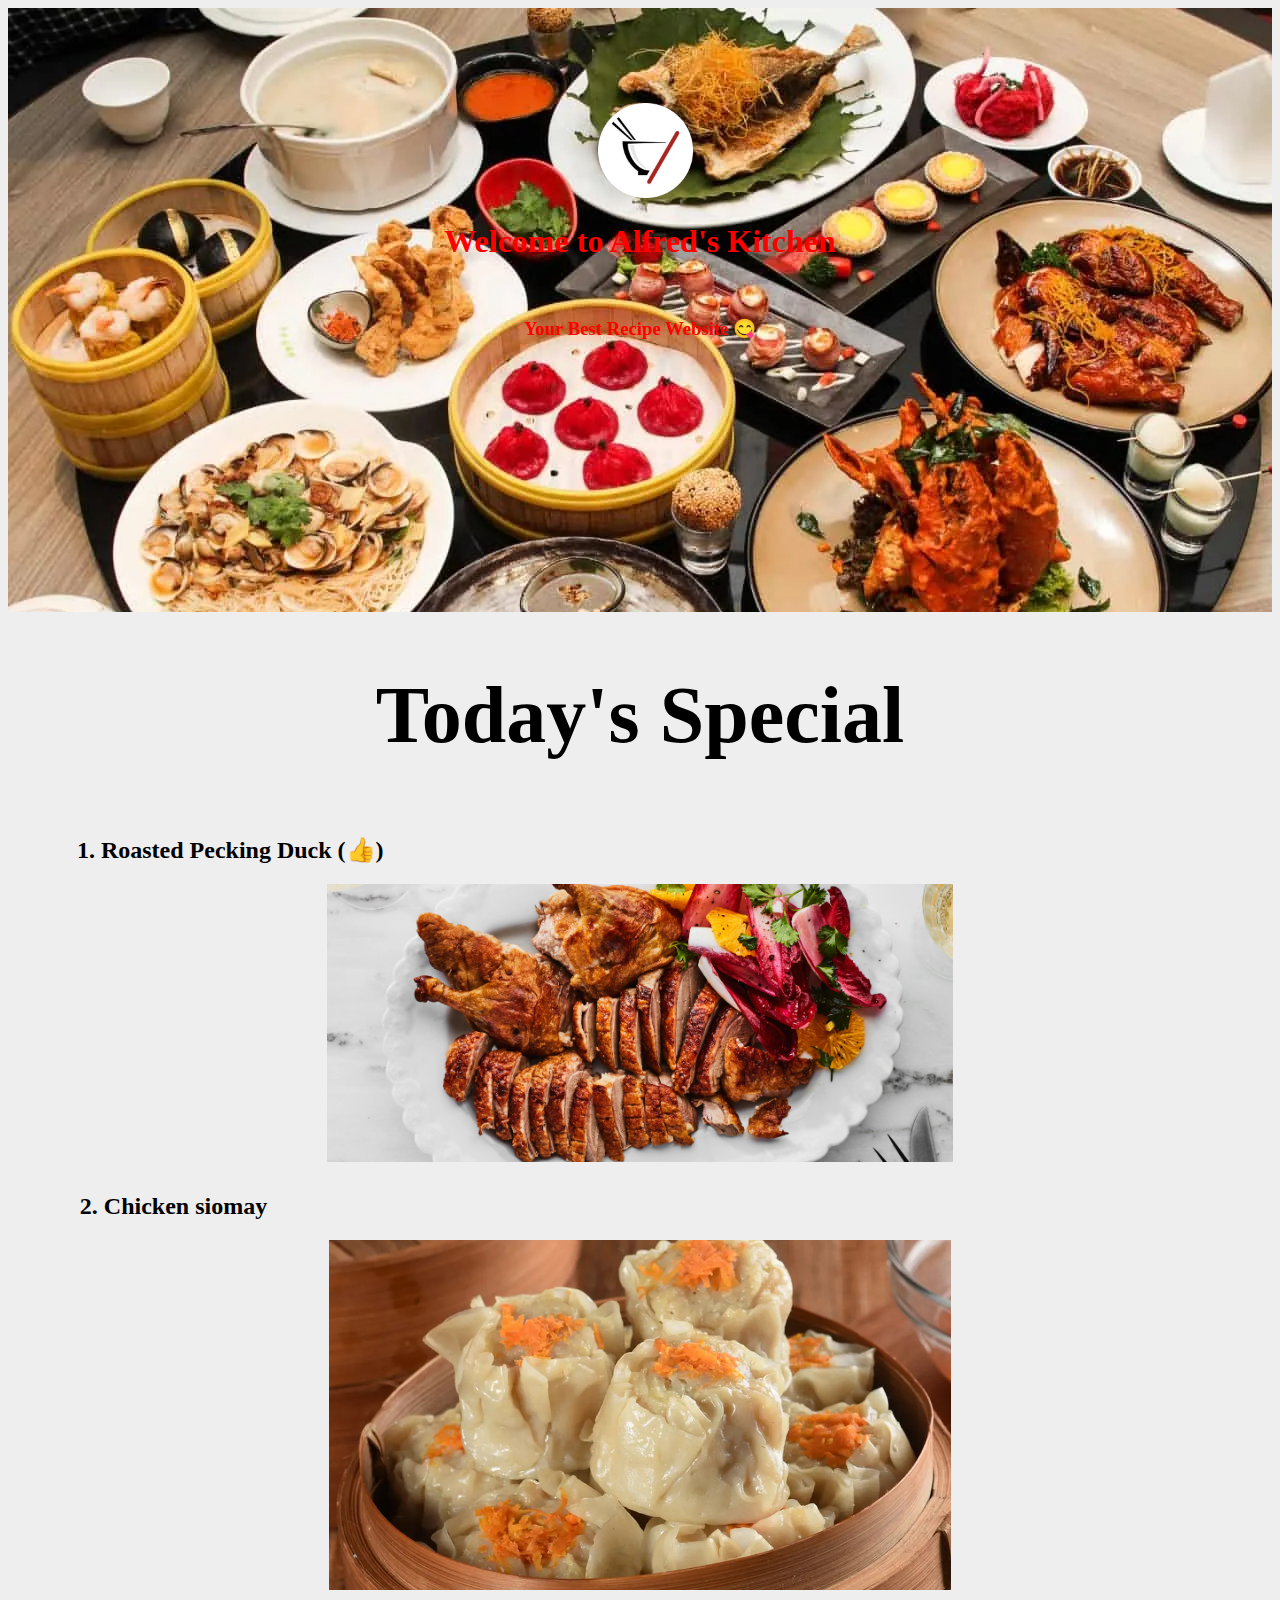
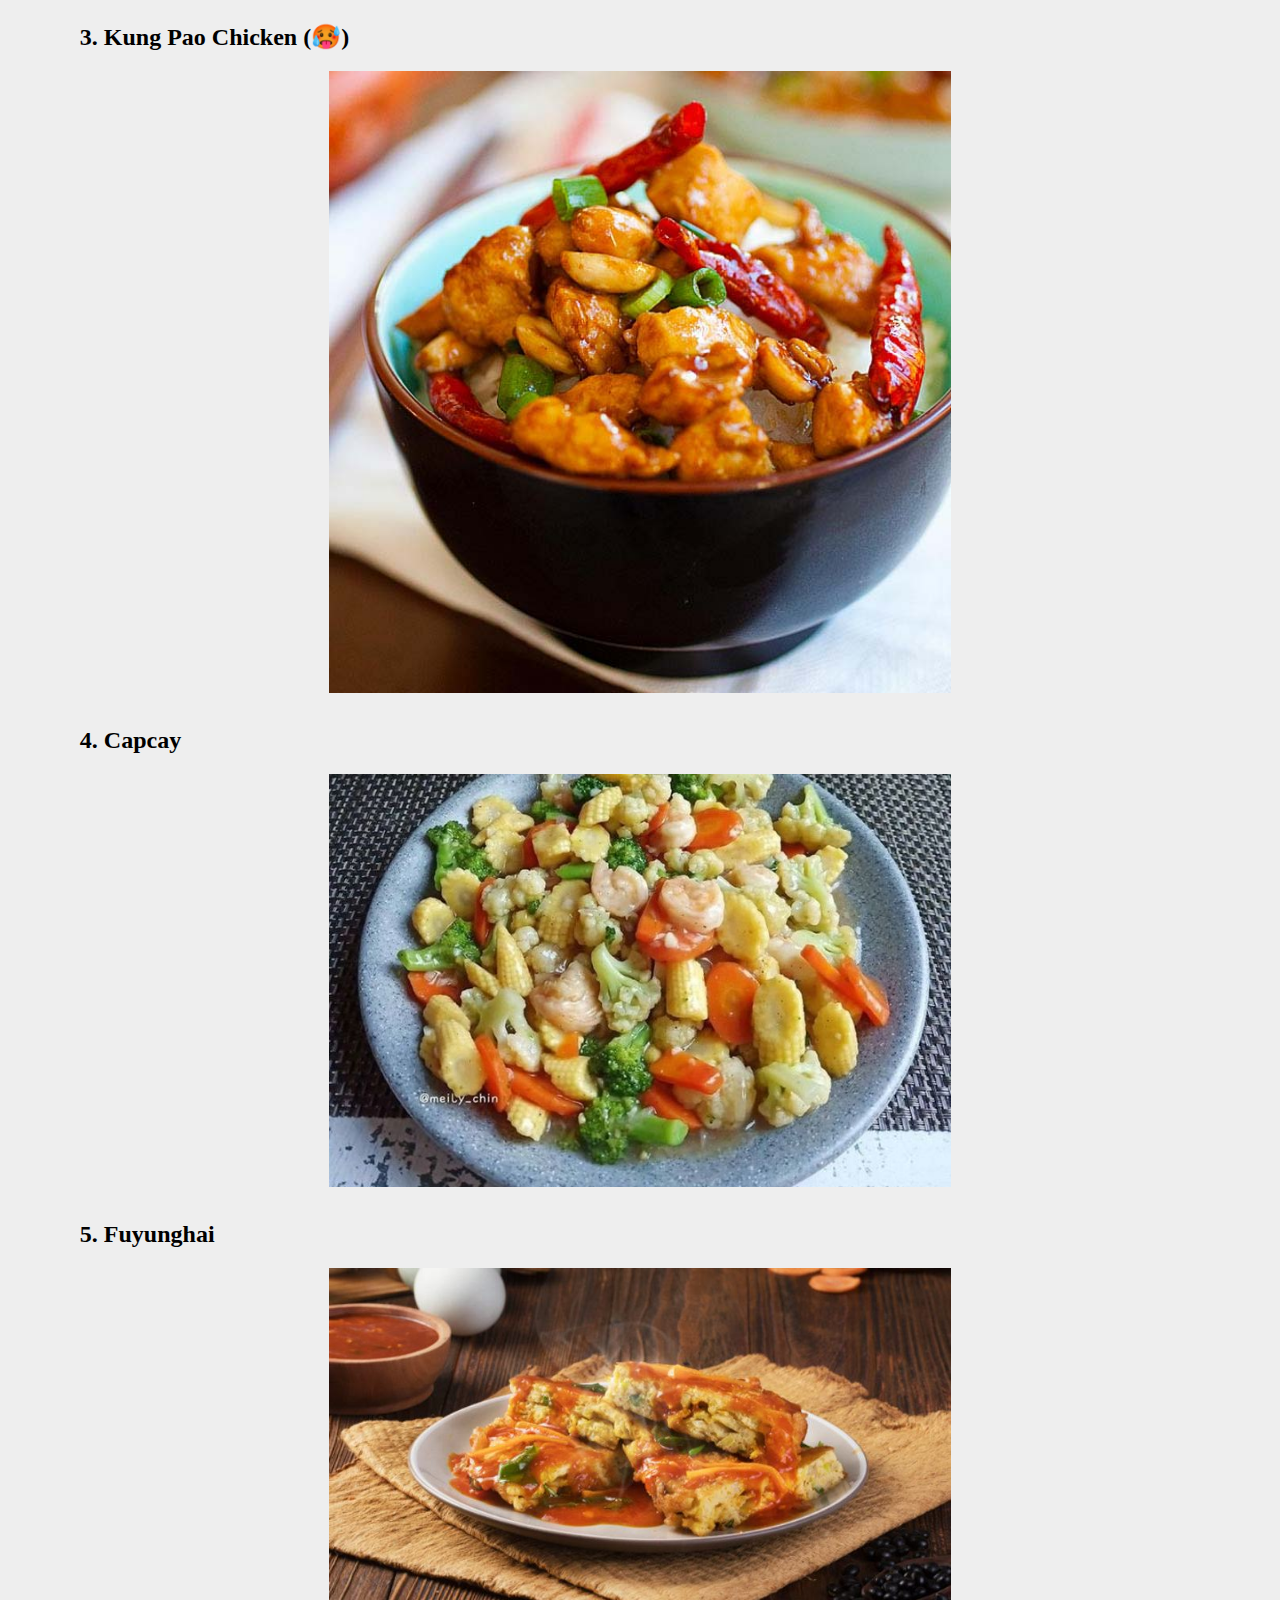
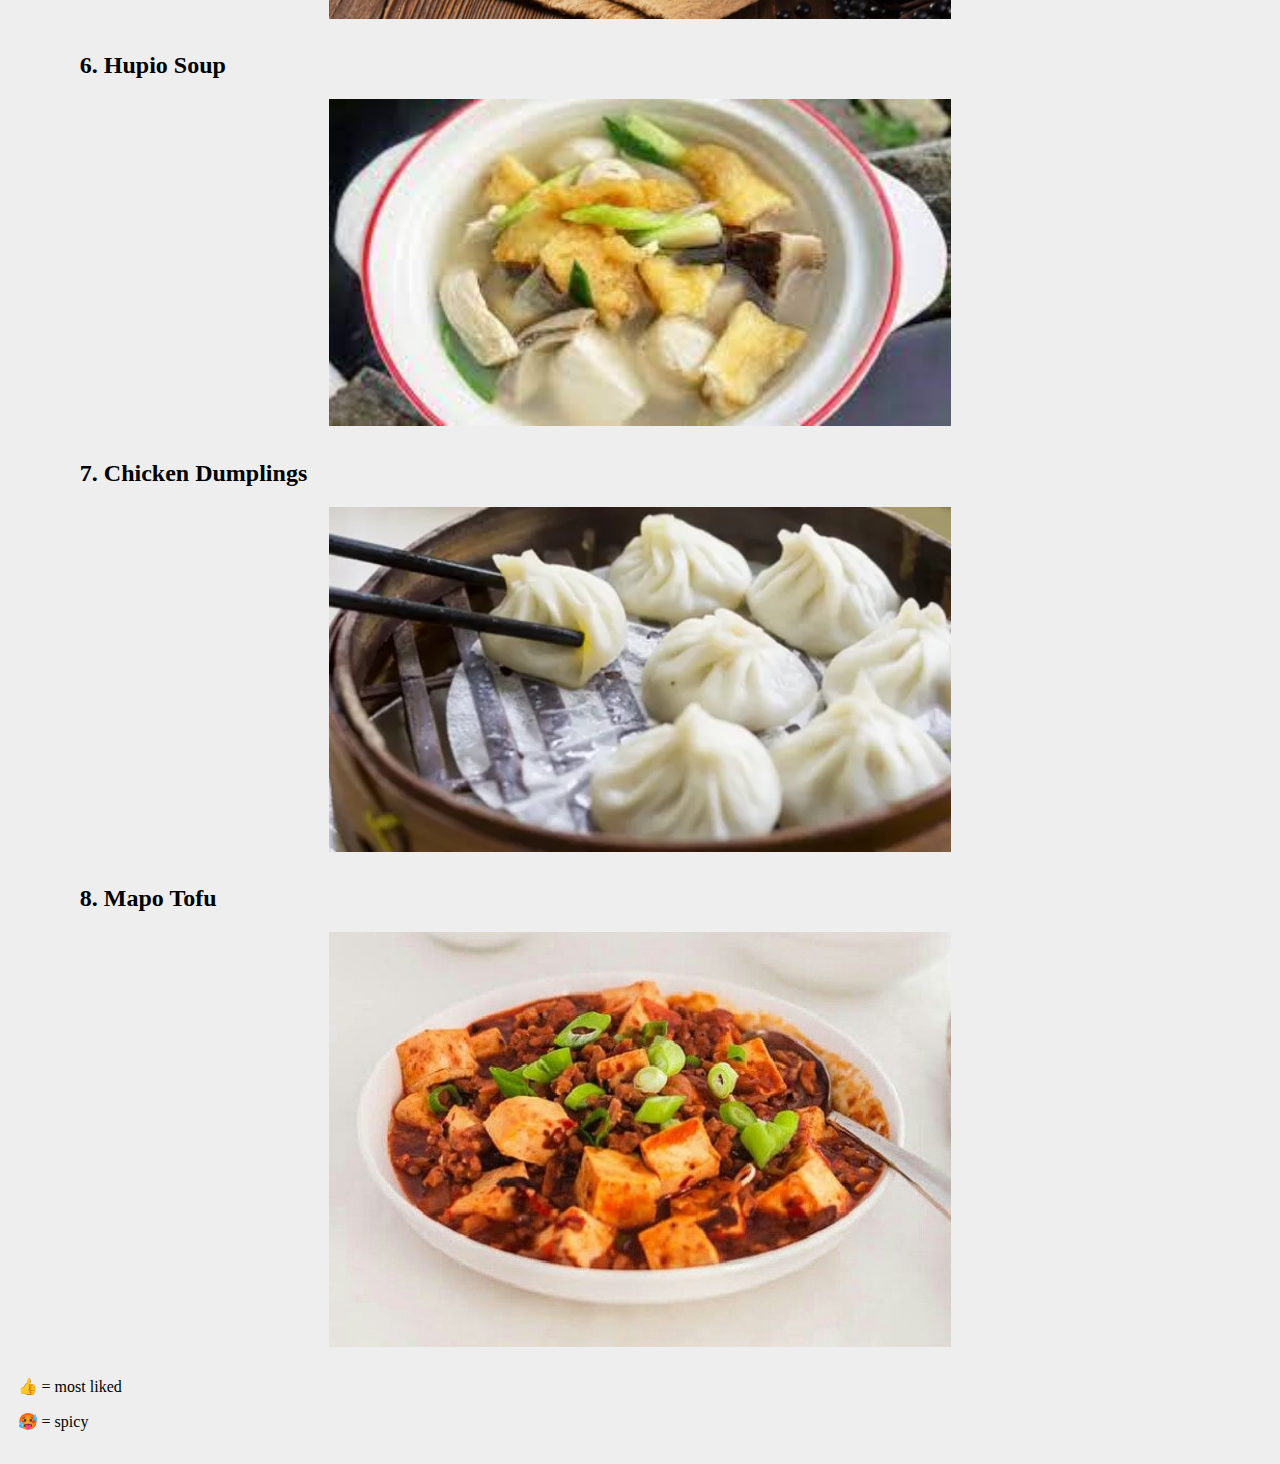
<file: index.html>
<!DOCTYPE html>
    <html>
        <head>
            <meta charset="utf-8">
            <title> Alfred's Kitchen </title>
            <link rel="stylesheet" href="style.css">
            <link rel="icon"
                href="img-alfred/logo.jpeg"
                type="image/icon type">
        </head>

        <body>
            <header>
                <img src="img-alfred/logo-modified.png" alt="Alfred's Kitchen logo" width="95rem" id="logo" class="Edit3">
                <br>
                <h1 class="Edit3"> Welcome to Alfred's Kitchen </h1>
                <br>
                <h3 class="Edit3"> Your Best Recipe Website 😋 </h3>    
            </header>
            
            <article>
                <h1 id="Headings1"> <center>Today's Special </center></h1>
                <article class="specials">
                    <h2 class="Edit1"> 1. Roasted Pecking Duck (👍)</h2>
                    <a href="Special-1.html"> <center><img src="img-alfred/special-1.webp" alt="Roasted Duck image" width="50%"></center></a>
                </article>
                <article>
                    <h2 class="Edit1"> 2. Chicken siomay </h2>
                    <a href="Special-2.html"> <center> <img src="img-alfred/special-2.webp" alt="Chicken Siomay image" width="50%"></center></a>
                </article>
                <article>
                    <h2 class="Edit1"> 3. Kung Pao Chicken (🥵)</h2>
                    <a href="Special-3.html"> <center> <img src="img-alfred/Special-3.jpeg" alt="Kung Pao Chicken image" width="50%"></center></a>
                </article>
                <article>
                    <h2 class="Edit1">4. Capcay</h2>
                    <a href="Special-4.html"><center> <img src="img-alfred/Special-4.jpeg" alt="Capcay image" width="50%"></center></a>
                </article>
                <article>
                    <h2 class="Edit1"> 5. Fuyunghai</h2>
                    <a href="Special-5.html"><center><img src="img-alfred/Special-5.jpeg" alt="Fuyunghai image" width="50%"></center></a>
                </article>
                <article>
                    <h2 class="Edit1"> 6. Hupio Soup</h2>
                    <a href="Special-6.html"><center><img src="img-alfred/Special-6.jpeg" alt="Hupio Soul image" width="50%"></center></a>
                </article>
                <article>
                    <h2 class="Edit1">7. Chicken Dumplings</h2>
                    <a href="Special-7.html"> <center><img src="img-alfred/Special-7.webp" alt="Chicken Dumpling image" width="50%"></center></a>
                </article>
                <article>
                    <h2 class="Edit1">8. Mapo Tofu</h2>
                    <a href="Special-8.html"> <center> <img src="img-alfred/Special-8.jpeg" alt=" Mapo Tofu image" width="50%"></center></a>
                </article>
                <article>
                    <p> 👍 = most liked</p>
                    <p> 🥵 = spicy </p>
                </article>
            </article>

           

            

    </html>
</file>
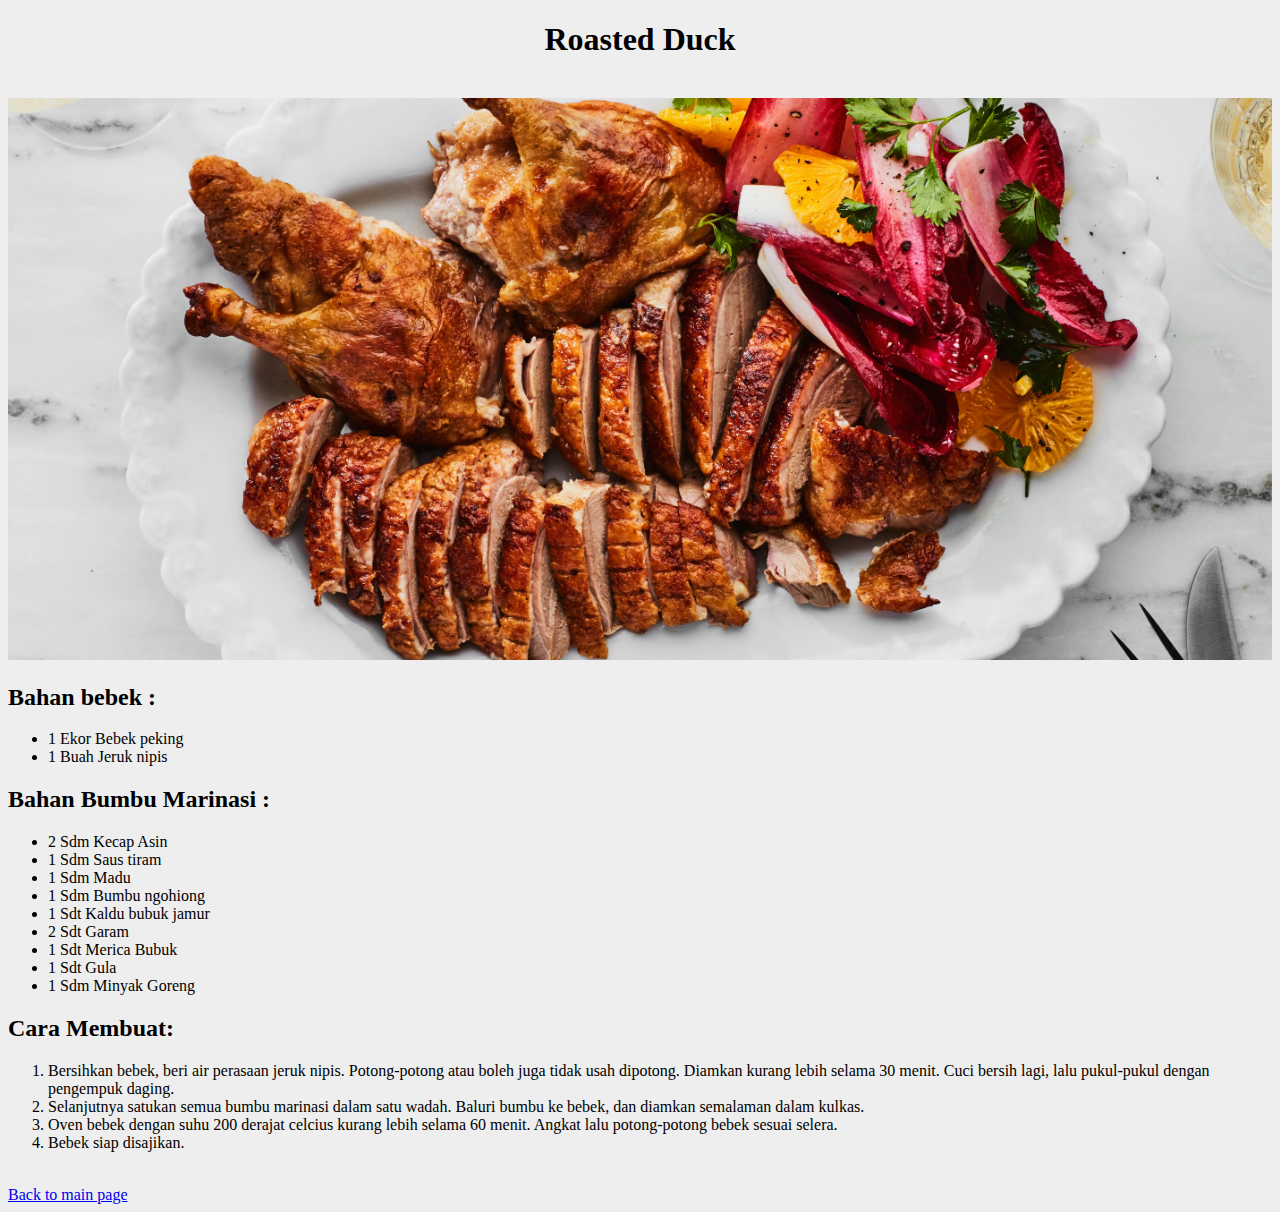
<file: Special-1.html>
<!DOCTYPE html>
    <html>
        <head>
            <meta charset="utf-8">
            <title> Alfred's Kitchen </title>
            <link rel="stylesheet" href="style.css">
            <link rel="icon"
                href="img-alfred/logo.jpeg"
                type="image/icon type">
        </head>

        <body>
            <h1> <center>Roasted Duck</center> </h1>
            <br>
            <img src="img-alfred/special-1.webp" alt="Roasted Duck image" width="100%">
            <br>
            <h2> Bahan bebek : </h2>

            <ul>
                <li> 1 Ekor Bebek peking </li>
                <li> 1 Buah Jeruk nipis</li>
            </ul>

            <h2> Bahan Bumbu Marinasi : </h2>
            <ul>
                <li>2 Sdm Kecap Asin </li>
                <li>1 Sdm Saus tiram</li>
                <li>1 Sdm Madu</li>
                <li>1 Sdm Bumbu ngohiong</li>
                <li>1 Sdt Kaldu bubuk jamur</li>
                <li>2 Sdt Garam</li>
                <li>1 Sdt Merica Bubuk</li>
                <li>1 Sdt Gula</li>
                <li>1 Sdm Minyak Goreng</li>

            </ul>
            
            <h2> Cara Membuat: </h2>
            <ol>
                <li>Bersihkan bebek, beri air perasaan jeruk nipis. Potong-potong atau boleh juga tidak usah dipotong. Diamkan kurang lebih selama 30 menit. Cuci bersih lagi, lalu pukul-pukul dengan pengempuk daging.</li>
                <li>Selanjutnya satukan semua bumbu marinasi dalam satu wadah. Baluri bumbu ke bebek, dan diamkan semalaman dalam kulkas.</li>
                <li>Oven bebek dengan suhu 200 derajat celcius kurang lebih selama 60 menit. Angkat lalu potong-potong bebek sesuai selera.</li>
                <li>Bebek siap disajikan.</li>
            </ol>
            <br>

            <a href="index.html">Back to main page</a>
        </body>
</file>
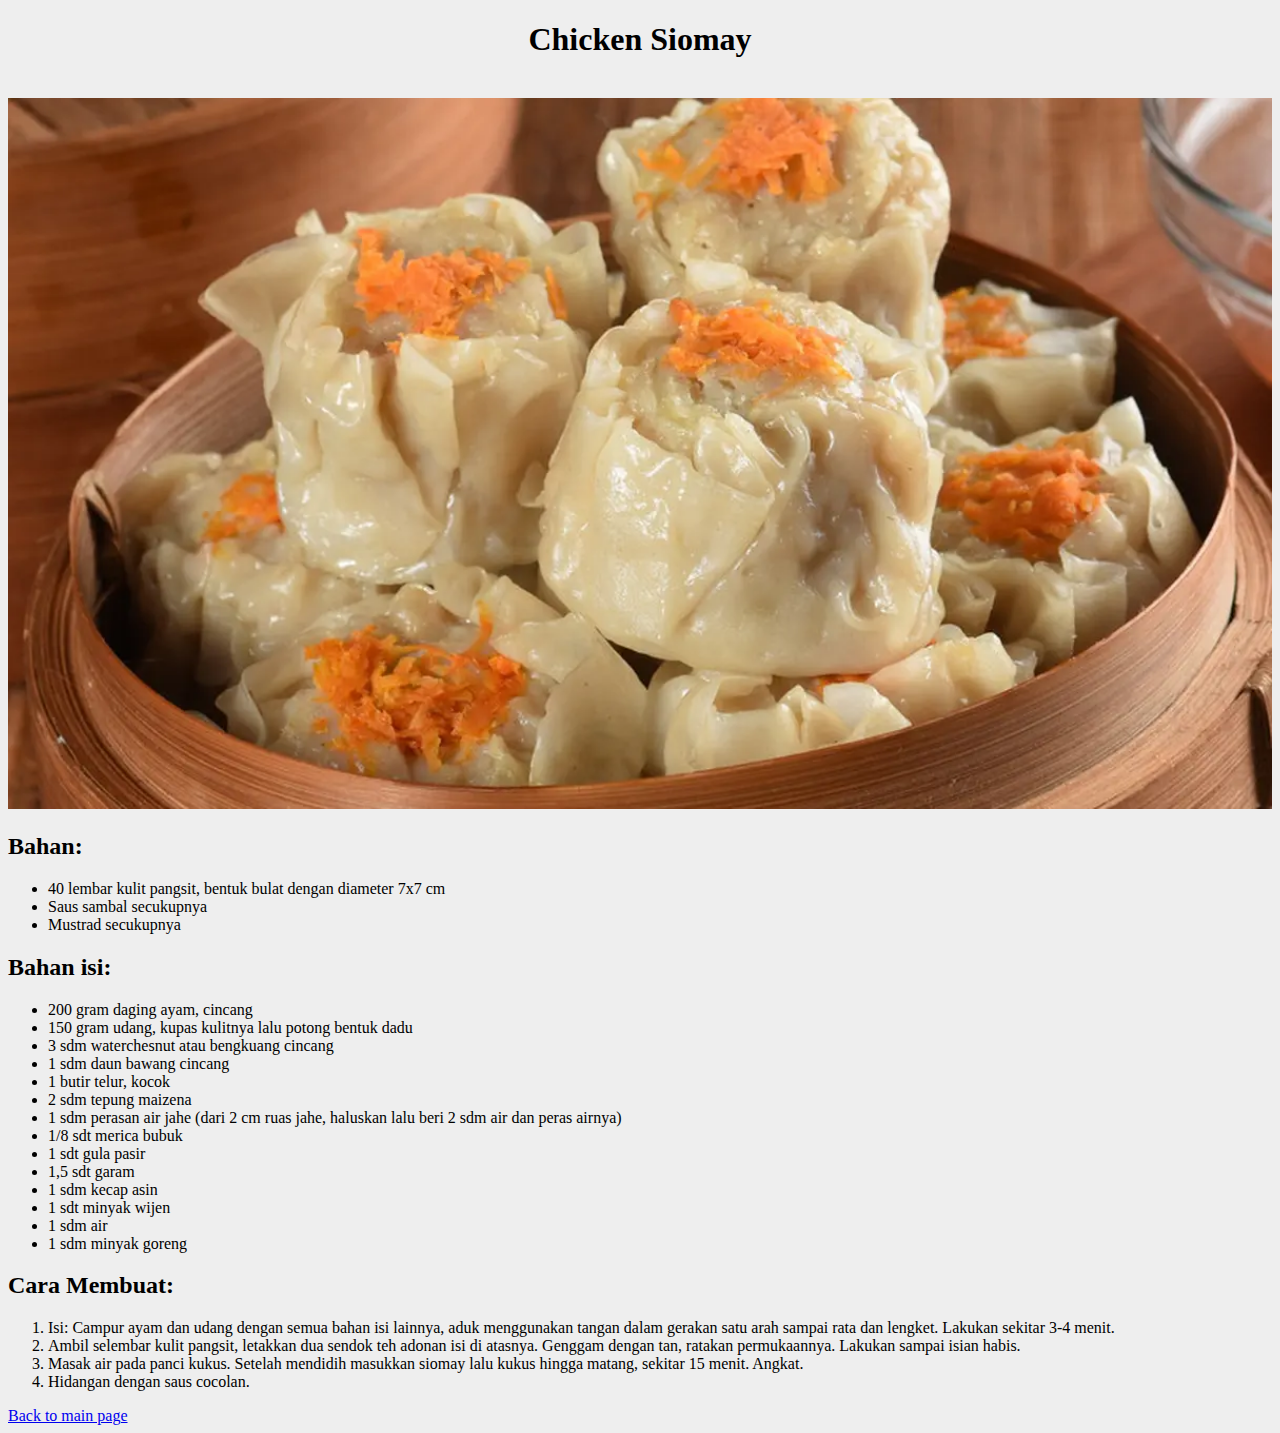
<file: Special-2.html>
<!DOCTYPE html>
    <html>
        <head>
            <meta charset="utf-8">
            <title> Alfred's Kitchen </title>
            <link rel="stylesheet" href="style.css">
            <link rel="icon"
                href="img-alfred/logo.jpeg"
                type="image/icon type">
        </head>
        
        <body>
            <h1> <center>Chicken Siomay</center> </h1>
            <br>
            <img src="img-alfred/special-2.webp" alt="Chicken Siomay image" width="100%">
            <br>
            <h2>Bahan:</h2>

            <ul>
                <li>40 lembar kulit pangsit, bentuk bulat dengan diameter 7x7 cm </li>
                <li>Saus sambal secukupnya</li>
                <li>Mustrad secukupnya</li>
            </ul>
            
            <h2>Bahan isi: </h2>
            <ul>
                <li>200 gram daging ayam, cincang</li>
                <li>150 gram udang, kupas kulitnya lalu potong bentuk dadu</li>
                <li>3 sdm waterchesnut atau bengkuang cincang</li>
                <li>1 sdm daun bawang cincang</li>
                <li>1 butir telur, kocok</li>
                <li>2 sdm tepung maizena</li>
                <li>1 sdm perasan air jahe (dari 2 cm ruas jahe, haluskan lalu beri 2 sdm air dan peras airnya)</li>
                <li>1/8 sdt merica bubuk</li>
                <li>1 sdt gula pasir</li>
                <li>1,5 sdt garam</li>
                <li>1 sdm kecap asin</li>
                <li>1 sdt minyak wijen</li>
                <li>1 sdm air</li>
                <li>1 sdm minyak goreng</li>
            </ul>

            <h2> Cara Membuat: </h2>
            <ol>
                <li>Isi: Campur ayam dan udang dengan semua bahan isi lainnya, aduk menggunakan tangan dalam gerakan satu arah sampai rata dan lengket. Lakukan sekitar 3-4 menit.</li>
                <li>Ambil selembar kulit pangsit, letakkan dua sendok teh adonan isi di atasnya. Genggam dengan tan, ratakan permukaannya. Lakukan sampai isian habis. </li>
                <li>Masak air pada panci kukus. Setelah mendidih masukkan siomay lalu kukus hingga matang, sekitar 15 menit. Angkat. 
                </li>
                <li>Hidangan dengan saus cocolan. </li>
            </ol>

            <a href="index.html">Back to main page</a>
        </body>
</file>
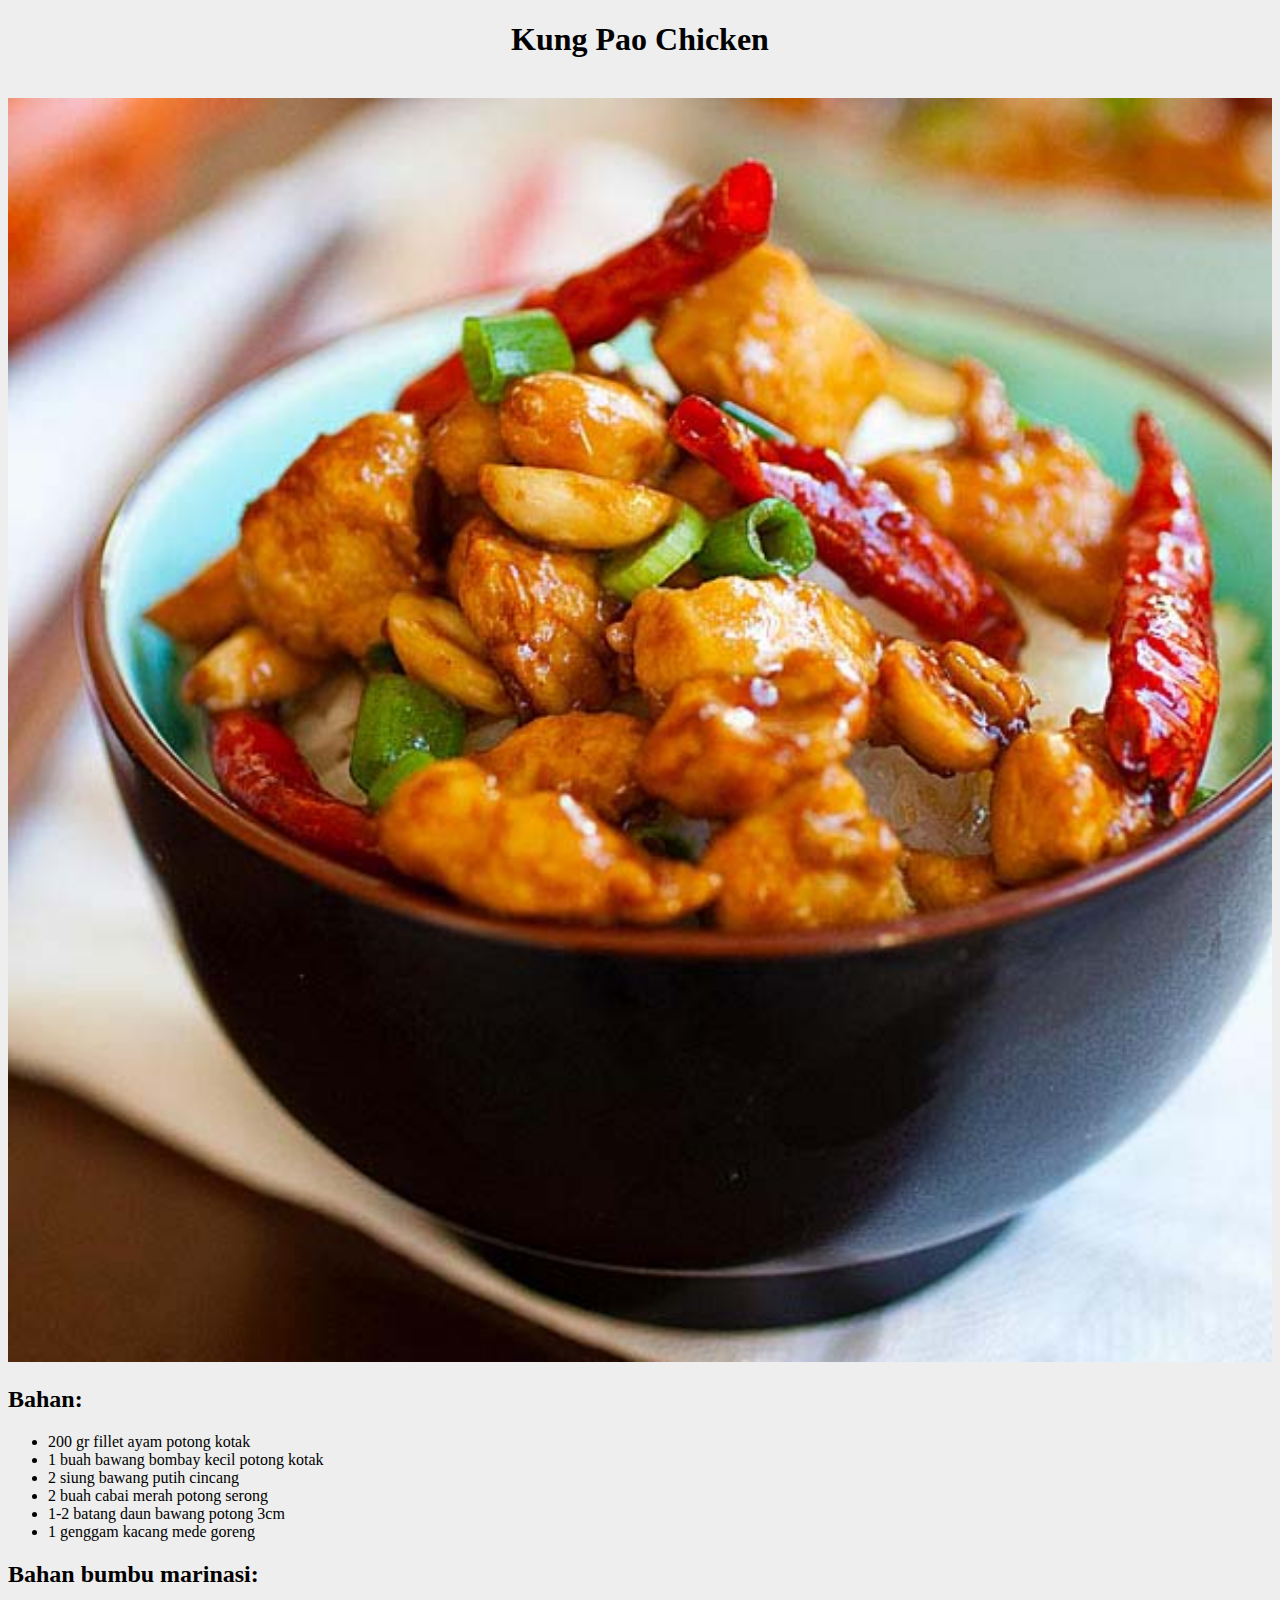
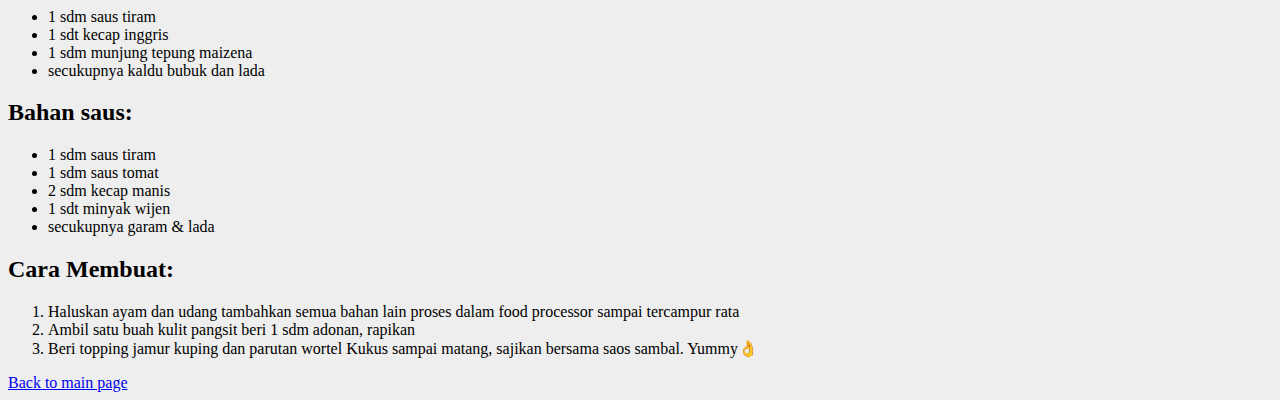
<file: Special-3.html>
<!DOCTYPE html>
    <html>
        <head>
            <meta charset="utf-8">
            <title> Alfred's Kitchen </title>
            <link rel="stylesheet" href="style.css">
            <link rel="icon"
                href="img-alfred/logo.jpeg"
                type="image/icon type">
        </head>
        
        <body>
            <h1> <center>Kung Pao Chicken</center> </h1>
            <br>
            <img src="img-alfred/Special-3.jpeg" alt="Kung Pao Chicken" width="100%">
            <br>
            <h2>Bahan:</h2>

            <ul>
                <li>200 gr fillet ayam potong kotak</li>
                <li>1 buah bawang bombay kecil potong kotak</li>
                <li>2 siung bawang putih cincang</li>
                <li>2 buah cabai merah potong serong</li>
                <li>1-2 batang daun bawang potong 3cm</li>
                <li>1 genggam kacang mede goreng</li>
            </ul>
            
            <h2>Bahan bumbu marinasi: </h2>
            <ul>
                <li>1 sdm saus tiram</li>
                <li>1 sdt kecap inggris</li>
                <li>1 sdm munjung tepung maizena</li>
                <li>secukupnya kaldu bubuk dan lada</li>
            </ul>

            <h2>Bahan saus:</h2>
            <ul>
                <li>1 sdm saus tiram</li>
                <li>1 sdm saus tomat</li>
                <li>2 sdm kecap manis</li>
                <li>1 sdt minyak wijen</li>
                <li>secukupnya garam & lada</li>
            </ul>

            <h2> Cara Membuat: </h2>
            <ol>
                <li>Haluskan ayam dan udang tambahkan semua bahan lain proses dalam food processor sampai tercampur rata</li>
                <li>Ambil satu buah kulit pangsit beri 1 sdm adonan, rapikan</li>
                <li>Beri topping jamur kuping dan parutan wortel
                    Kukus sampai matang, sajikan bersama saos sambal. Yummy👌</li>
            </ol>

            <a href="index.html">Back to main page</a>
        </body>
</file>
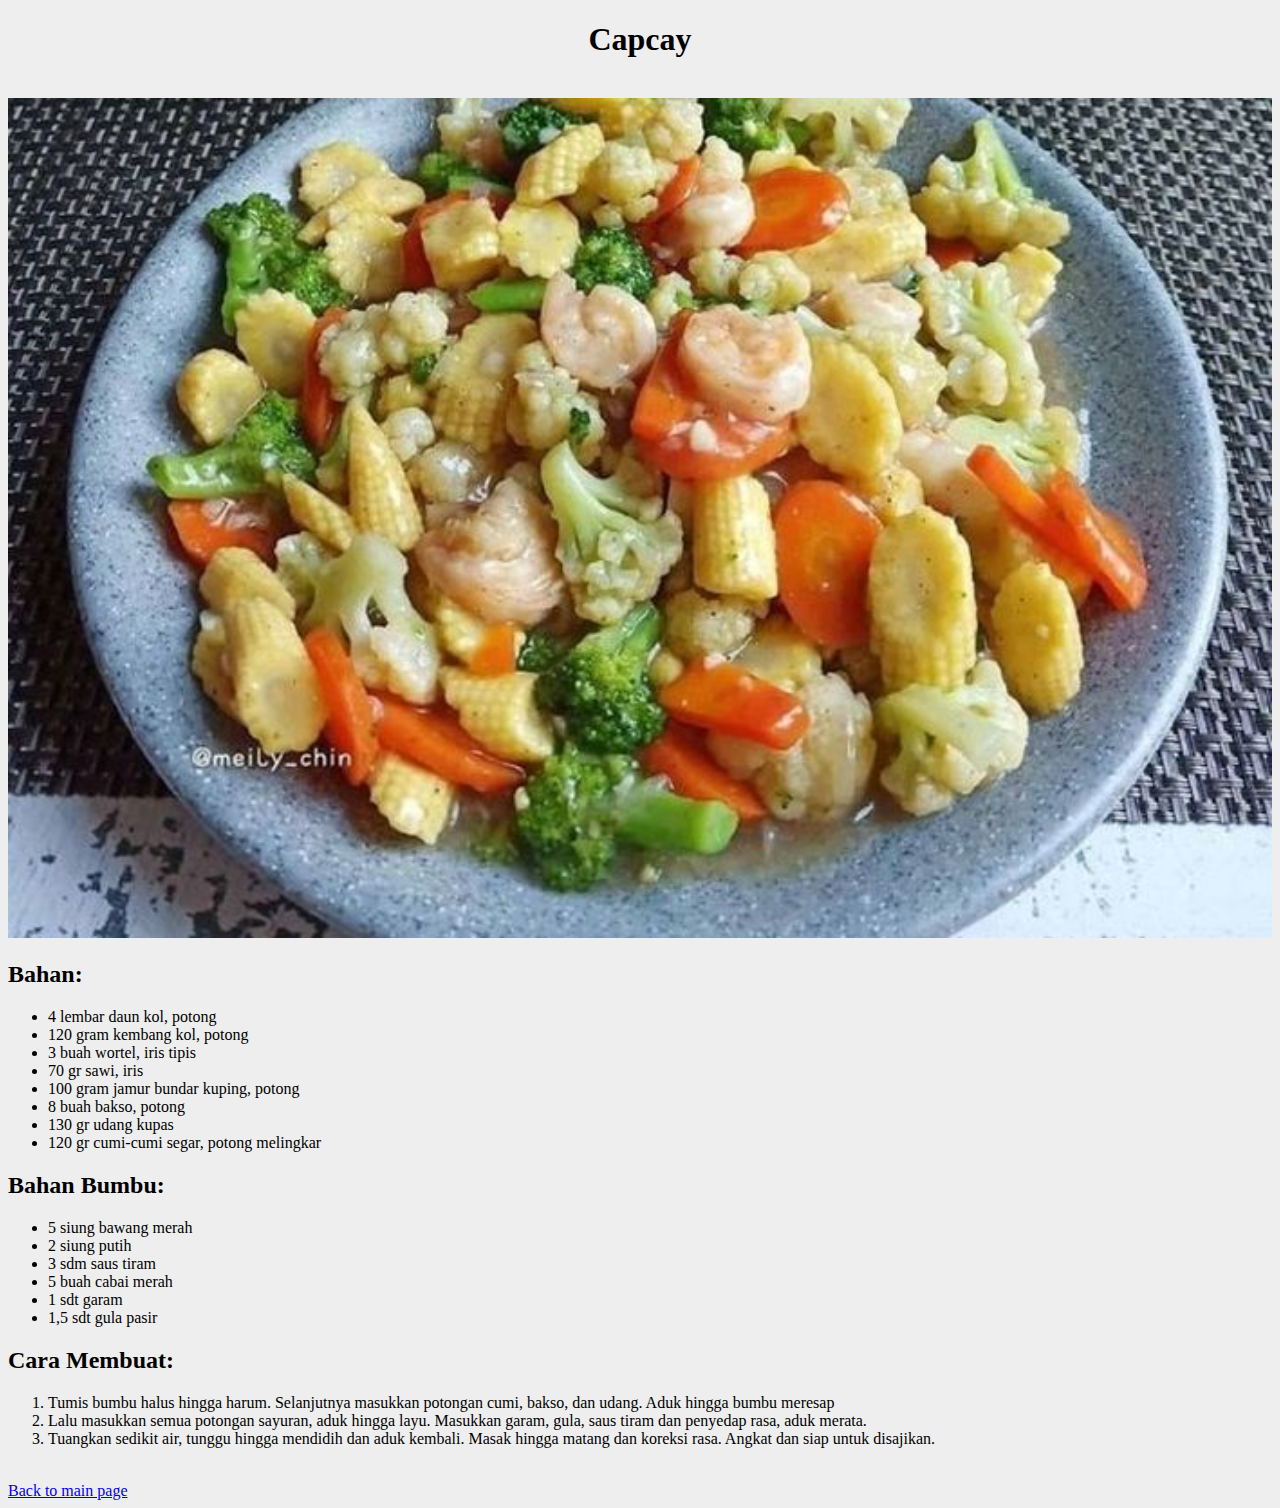
<file: Special-4.html>
<!DOCTYPE html>
    <html>
        <head>
            <meta charset="utf-8">
            <title> Alfred's Kitchen </title>
            <link rel="stylesheet" href="style.css">
            <link rel="icon"
                href="img-alfred/logo.jpeg"
                type="image/icon type">
        </head>

        <body>
            <h1> <center>Capcay</center> </h1>
            <br>
            <img src="img-alfred/Special-4.jpeg" alt="Capcay image" width="100%">
            <br>
            <h2> Bahan: </h2>

            <ul>
                <li> 4 lembar daun kol, potong</li>
                <li> 120 gram kembang kol, potong</li>
                <li>3 buah wortel, iris tipis</li>
                <li>70 gr sawi, iris</li>
                <li>100 gram jamur bundar kuping, potong</li>
                <li>8 buah bakso, potong</li>
                <li>130 gr udang kupas</li>
                <li>120 gr cumi-cumi segar, potong melingkar</li>
            </ul>

            <h2> Bahan Bumbu: </h2>
            <ul>
                <li>5 siung bawang merah</li>
                <li>2 siung putih</li>
                <li>3 sdm saus tiram</li>
                <li>5 buah cabai merah</li>
                <li>1 sdt garam</li>
                <li>1,5 sdt gula pasir</li>
            </ul>
            
            <h2> Cara Membuat: </h2>
            <ol>
                <li>Tumis bumbu halus hingga harum. Selanjutnya masukkan potongan cumi, bakso, dan udang. Aduk hingga bumbu meresap</li>
                <li>Lalu masukkan semua potongan sayuran, aduk hingga layu. Masukkan garam, gula, saus tiram dan penyedap rasa, aduk merata.</li>
                <li>Tuangkan sedikit air, tunggu hingga mendidih dan aduk kembali. Masak hingga matang dan koreksi rasa. Angkat dan siap untuk disajikan.</li>
            </ol>
            <br>

            <a href="index.html">Back to main page</a>
        </body>
</file>
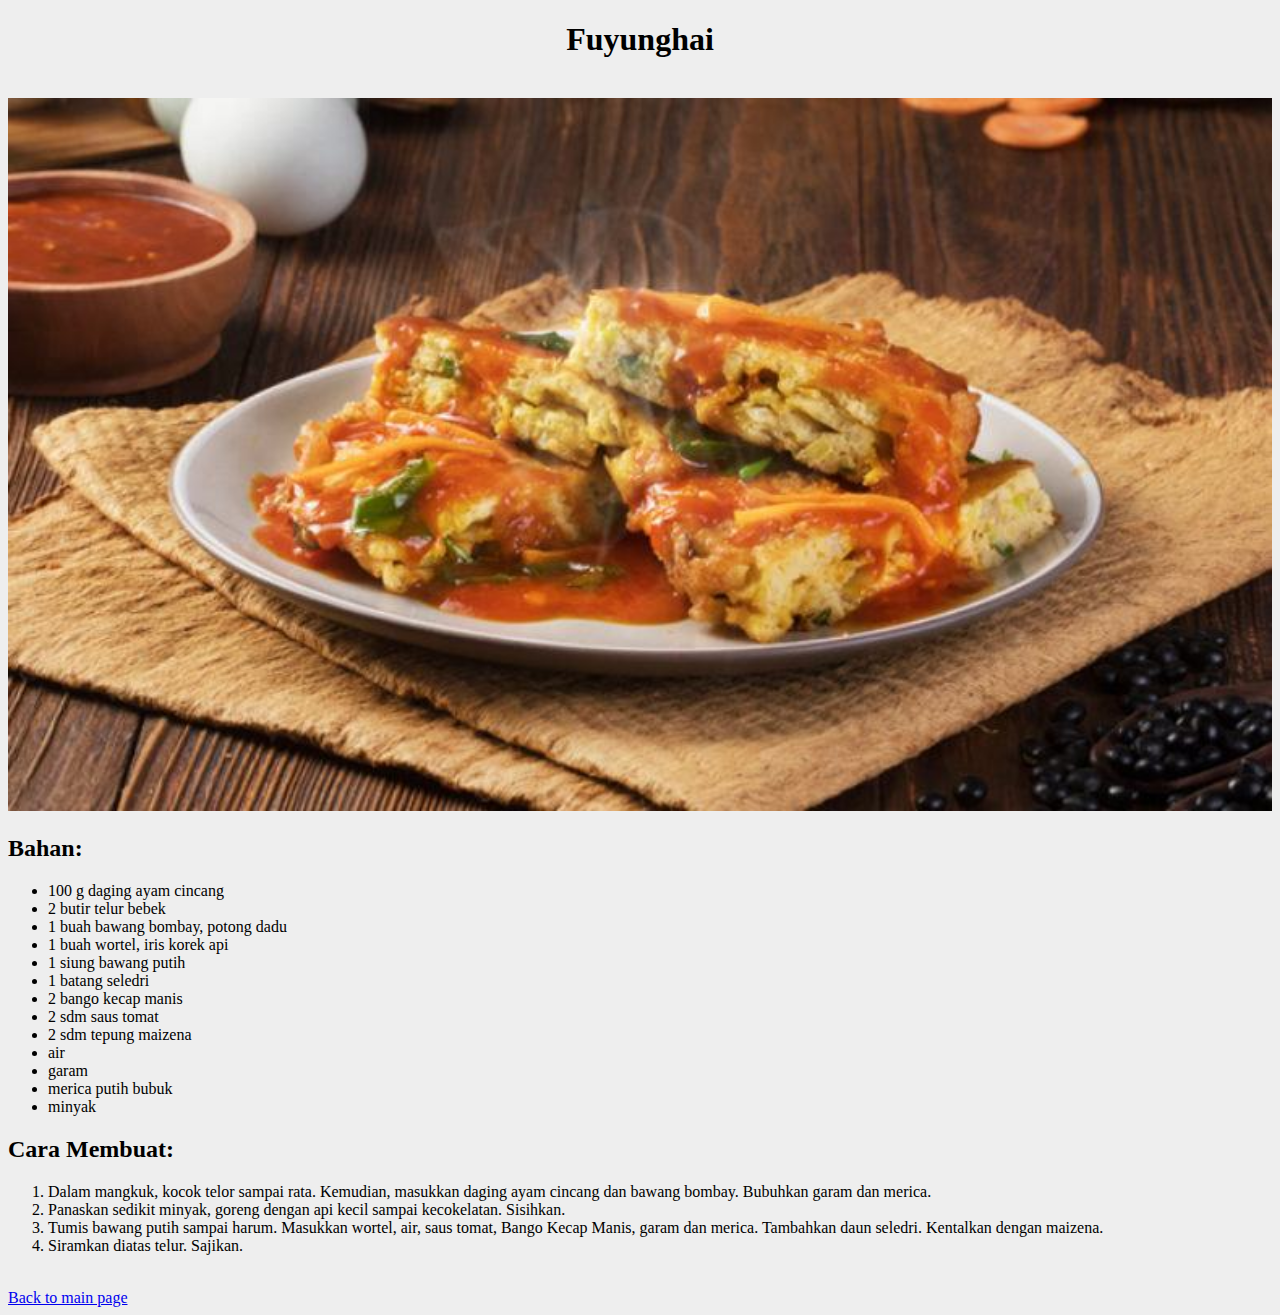
<file: Special-5.html>
<!DOCTYPE html>
    <html>
        <head>
            <meta charset="utf-8">
            <title> Alfred's Kitchen </title>
            <link rel="stylesheet" href="style.css">
            <link rel="icon"
                href="img-alfred/logo.jpeg"
                type="image/icon type">
        </head>

        <body>
            <h1> <center>Fuyunghai</center> </h1>
            <br>
            <img src="img-alfred/Special-5.jpeg" alt="Fuyunghai image" width="100%">
            <br>
            <h2> Bahan: </h2>

            <ul>
                <li>100 g daging ayam cincang</li>
                <li>2 butir telur bebek</li>
                <li>1 buah bawang bombay, potong dadu</li>
                <li>1 buah wortel, iris korek api</li>
                <li>1 siung bawang putih</li>
                <li>1 batang seledri</li>
                <li>2 bango kecap manis</li>
                <li>2 sdm saus tomat</li>
                <li>2 sdm tepung maizena</li>
                <li>air</li>
                <li>garam</li>
                <li>merica putih bubuk</li>
                <li>minyak</li>
            </ul>
            
            <h2> Cara Membuat: </h2>
            <ol>
                <li>Dalam mangkuk, kocok telor sampai rata. Kemudian, masukkan daging ayam cincang dan bawang bombay. Bubuhkan garam dan merica.</li>
                <li>Panaskan sedikit minyak, goreng dengan api kecil sampai kecokelatan. Sisihkan.</li>
                <li>Tumis bawang putih sampai harum. Masukkan wortel, air, saus tomat, Bango Kecap Manis, garam dan merica. Tambahkan daun seledri. Kentalkan dengan maizena.</li>
                <li>Siramkan diatas telur. Sajikan.</li>
            </ol>
            <br>

            <a href="index.html">Back to main page</a>
        </body>
</file>
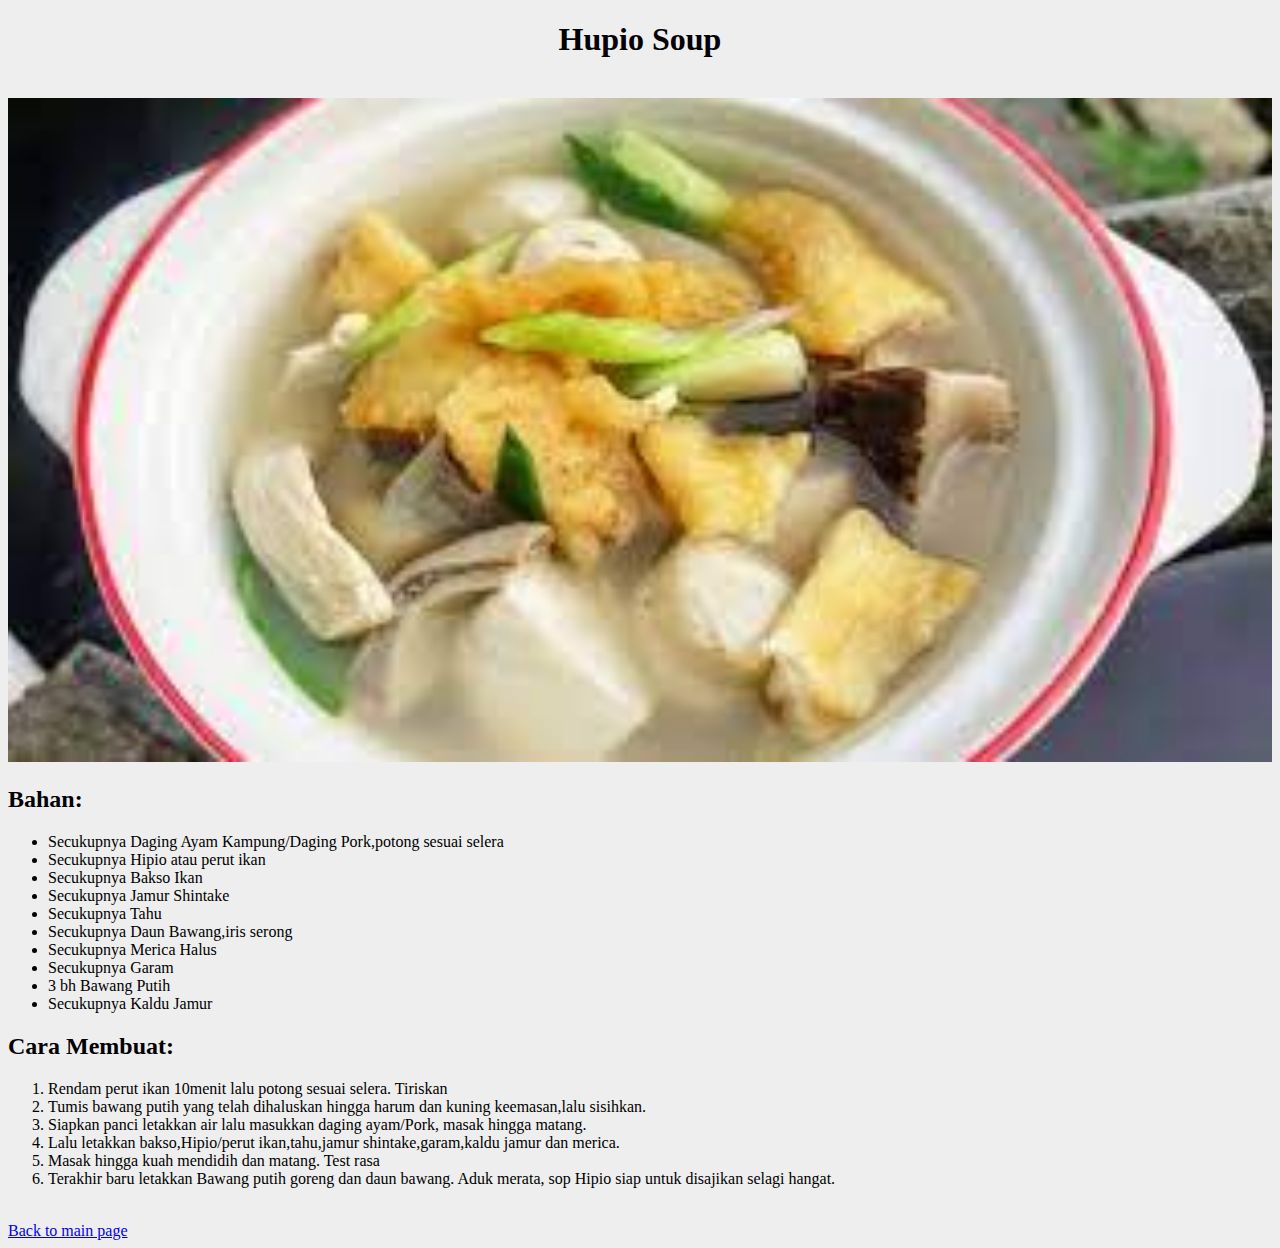
<file: Special-6.html>
<!DOCTYPE html>
    <html>
        <head>
            <meta charset="utf-8">
            <title> Alfred's Kitchen </title>
            <link rel="stylesheet" href="style.css">
            <link rel="icon"
                href="img-alfred/logo.jpeg"
                type="image/icon type">
        </head>

        <body>
            <h1> <center>Hupio Soup</center> </h1>
            <br>
            <img src="img-alfred/Special-6.jpeg" alt="Hupio soup image" width="100%">
            <br>
            <h2> Bahan: </h2>

            <ul>
                <li>Secukupnya Daging Ayam Kampung/Daging Pork,potong sesuai selera</li>
                <li>Secukupnya Hipio atau perut ikan</li>
                <li>Secukupnya Bakso Ikan</li>
                <li>Secukupnya Jamur Shintake</li>
                <li>Secukupnya Tahu</li>
                <li>Secukupnya Daun Bawang,iris serong</li>
                <li>Secukupnya Merica Halus</li>
                <li>Secukupnya Garam</li>
                <li>3 bh Bawang Putih</li>
                <li>Secukupnya Kaldu Jamur</li>
            </ul>
            
            <h2> Cara Membuat: </h2>
            <ol>
                <li>Rendam perut ikan 10menit lalu potong sesuai selera. Tiriskan</li>
                <li>Tumis bawang putih yang telah dihaluskan hingga harum dan kuning keemasan,lalu sisihkan.
                </li>
                <li>Siapkan panci letakkan air lalu masukkan daging ayam/Pork, masak hingga matang.</li>
                <li>Lalu letakkan bakso,Hipio/perut ikan,tahu,jamur shintake,garam,kaldu jamur dan merica.</li>
                <li>Masak hingga kuah mendidih dan matang. Test rasa</li>
                <li>Terakhir baru letakkan Bawang putih goreng dan daun bawang. Aduk merata, sop Hipio siap untuk disajikan selagi hangat.</li>
            </ol>
            <br>

            <a href="index.html">Back to main page</a>
        </body>
</file>
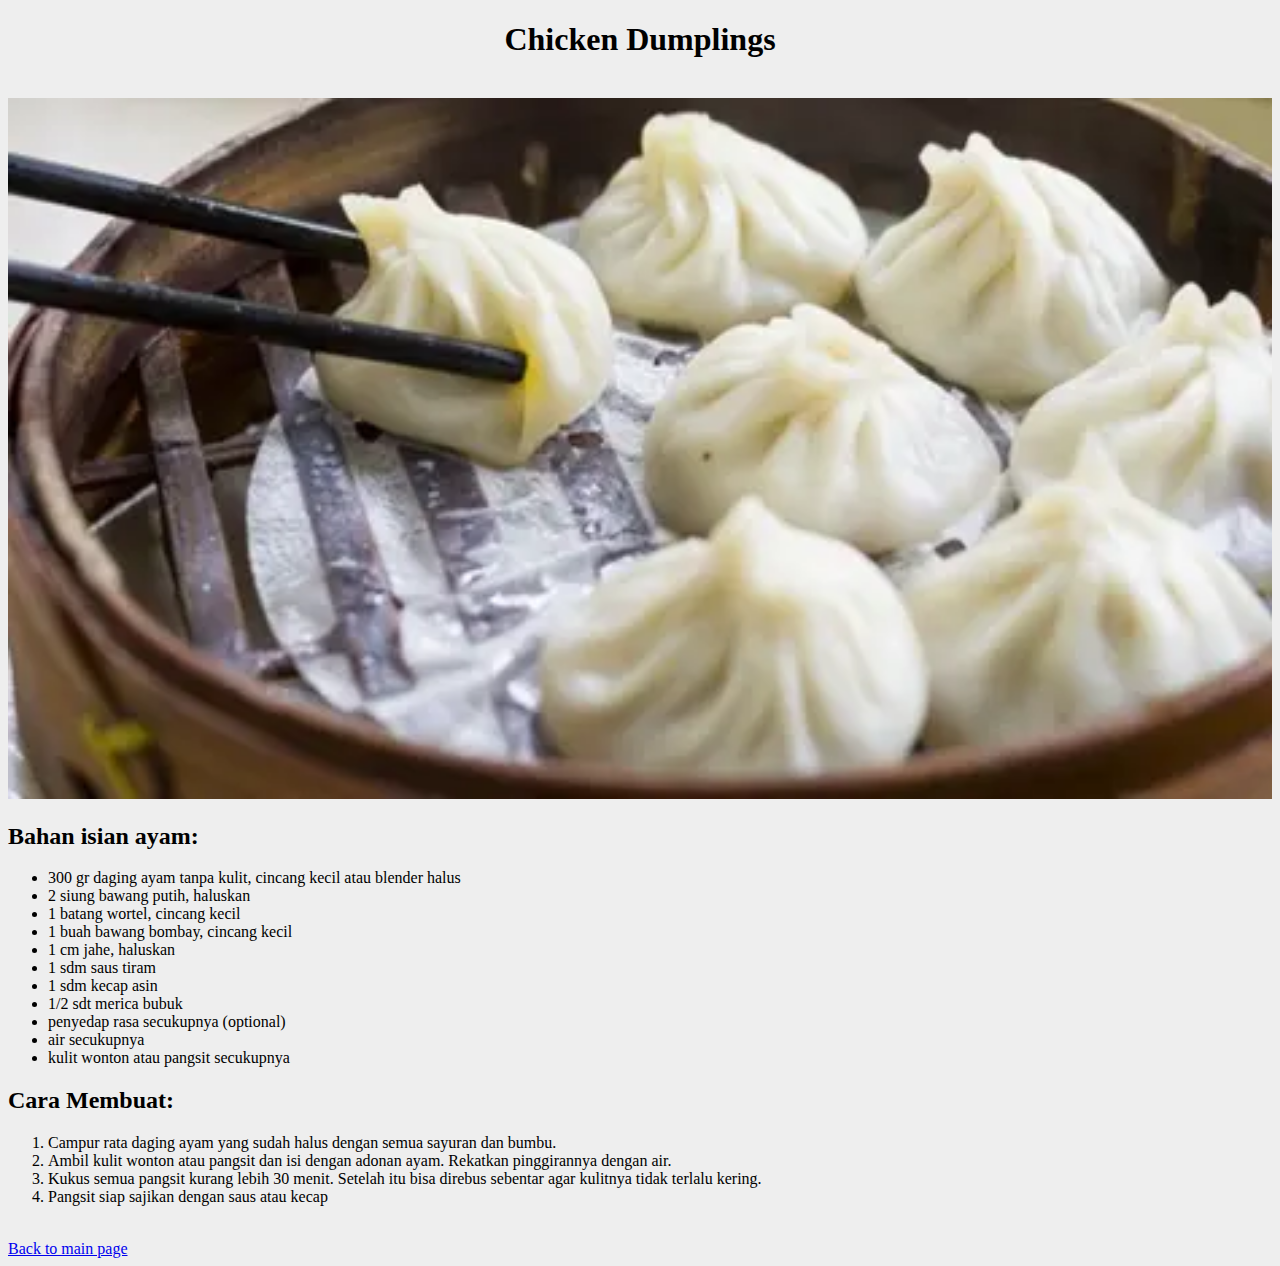
<file: Special-7.html>
<!DOCTYPE html>
    <html>
        <head>
            <meta charset="utf-8">
            <title> Alfred's Kitchen </title>
            <link rel="stylesheet" href="style.css">
            <link rel="icon"
                href="img-alfred/logo.jpeg"
                type="image/icon type">
        </head>

        <body>
            <h1> <center>Chicken Dumplings</center> </h1>
            <br>
            <img src="img-alfred/Special-7.webp" alt="Chicken Dumpling image" width="100%">
            <br>
            <h2> Bahan isian ayam: </h2>

            <ul>
                <li>300 gr daging ayam tanpa kulit, cincang kecil atau blender halus</li>
                <li>2 siung bawang putih, haluskan</li>
                <li>1 batang wortel, cincang kecil</li>
                <li>1 buah bawang bombay, cincang kecil</li>
                <li>1 cm jahe, haluskan</li>
                <li>1 sdm saus tiram</li>
                <li>1 sdm kecap asin</li>
                <li>1/2 sdt merica bubuk</li>
                <li>penyedap rasa secukupnya (optional)</li>
                <li>air secukupnya</li>
                <li>kulit wonton atau pangsit secukupnya</li>
            </ul>
            
            <h2> Cara Membuat: </h2>
            <ol>
                <li>Campur rata daging ayam yang sudah halus dengan semua sayuran dan bumbu.</li>
                <li>Ambil kulit wonton atau pangsit dan isi dengan adonan ayam. Rekatkan pinggirannya dengan air. 
                </li>
                <li>Kukus semua pangsit kurang lebih 30 menit. Setelah itu bisa direbus sebentar agar kulitnya tidak terlalu kering.</li>
                <li>Pangsit siap sajikan dengan saus atau kecap</li>
            </ol>
            <br>

            <a href="index.html">Back to main page</a>
        </body>
</file>
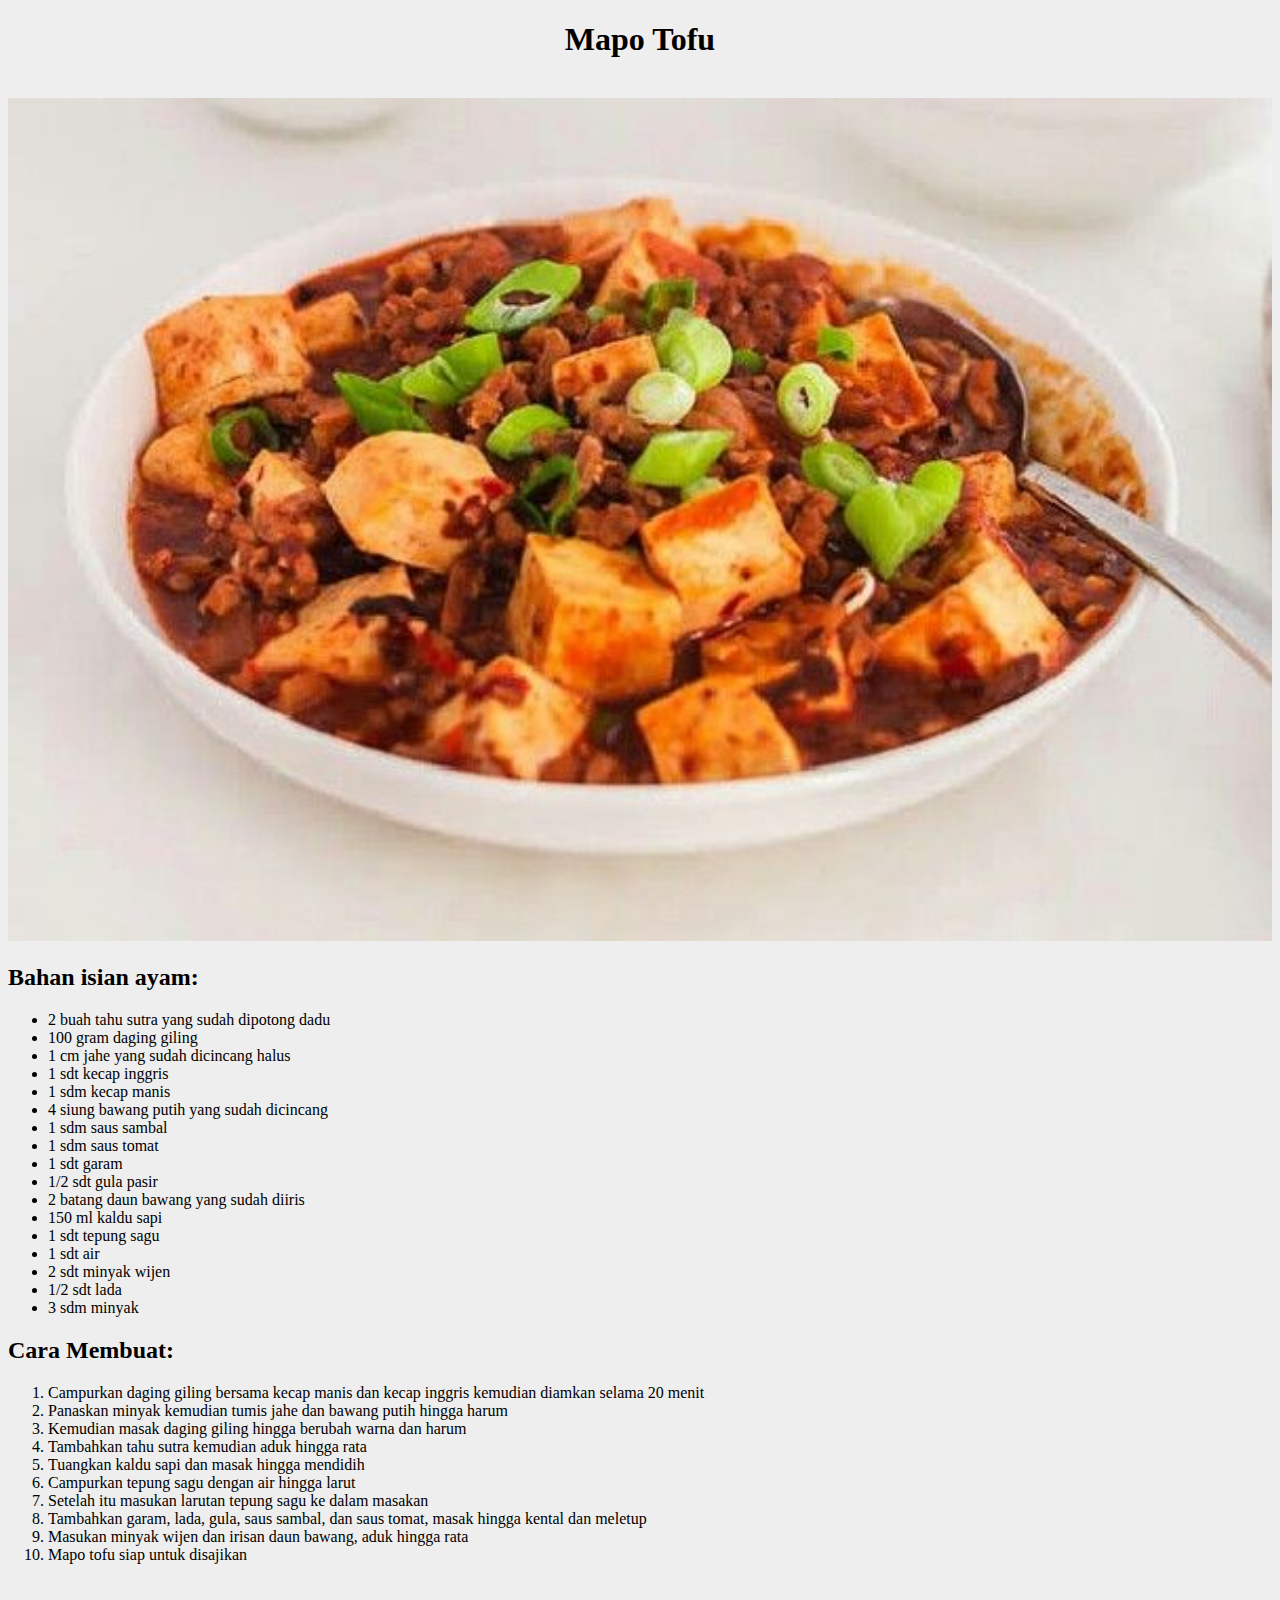
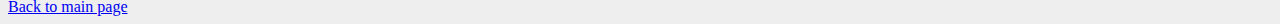
<file: Special-8.html>
<!DOCTYPE html>
    <html>
        <head>
            <meta charset="utf-8">
            <title> Alfred's Kitchen </title>
            <link rel="stylesheet" href="style.css">
            <link rel="icon"
                href="img-alfred/logo.jpeg"
                type="image/icon type">
        </head>

        <body>
            <h1> <center>Mapo Tofu</center> </h1>
            <br>
            <img src="img-alfred/Special-8.jpeg" alt="Mapo Tofu image" width="100%">
            <br>
            <h2> Bahan isian ayam: </h2>

            <ul>
                <li>2 buah tahu sutra yang sudah dipotong dadu</li>
                <li>100 gram daging giling</li>
                <li>1 cm jahe yang sudah dicincang halus</li>
                <li>1 sdt kecap inggris</li>
                <li>1 sdm kecap manis</li>
                <li>4 siung bawang putih yang sudah dicincang</li>
                <li>1 sdm saus sambal</li>
                <li>1 sdm saus tomat</li>
                <li>1 sdt garam</li>
                <li>1/2 sdt gula pasir</li>
                <li>2 batang daun bawang yang sudah diiris</li>
                <li>150 ml kaldu sapi</li>
                <li>1 sdt tepung sagu</li>
                <li>1 sdt air</li>
                <li>2 sdt minyak wijen</li>
                <li>1/2 sdt lada</li>
                <li>3 sdm minyak</li>
            </ul>
            
            <h2> Cara Membuat: </h2>
            <ol>
                <li>Campurkan daging giling bersama kecap manis dan kecap inggris kemudian diamkan selama 20 menit</li>
                <li>Panaskan minyak kemudian tumis jahe dan bawang putih hingga harum</li>
                <li>Kemudian masak daging giling hingga berubah warna dan harum</li>
                <li>Tambahkan tahu sutra kemudian aduk hingga rata</li>
                <li>Tuangkan kaldu sapi dan masak hingga mendidih</li>
                <li>Campurkan tepung sagu dengan air hingga larut</li>
                <li>Setelah itu masukan larutan tepung sagu ke dalam masakan</li>
                <li>Tambahkan garam, lada, gula, saus sambal, dan saus tomat, masak hingga kental dan meletup</li>
                <li>Masukan minyak wijen dan irisan daun bawang, aduk hingga rata</li>
                <li>Mapo tofu siap untuk disajikan</li>
            </ol>
            <br>

            <a href="index.html">Back to main page</a>
        </body>
</file>
<file: style.css>
*{
    background-color: #eee;
}

.Edit3{
    background-color: transparent;
}

header {
    background-image: url("img-alfred/chinese\ restaurant\ bg.webp");
    text-align: center;
    padding: 20% ;
    padding-top: 7.5%;
    color: red;
    background-color: transparent;
}

#logo {
    padding-left: 10px;
}

article {
    background-color: #eee;
    padding: 0.3rem
}

.specials {
    padding: 0.1rem ;
}

.Edit1 {
    padding-left: 5%;
}

#Headings1 {
    font-size: 5rem;
}
</file>
